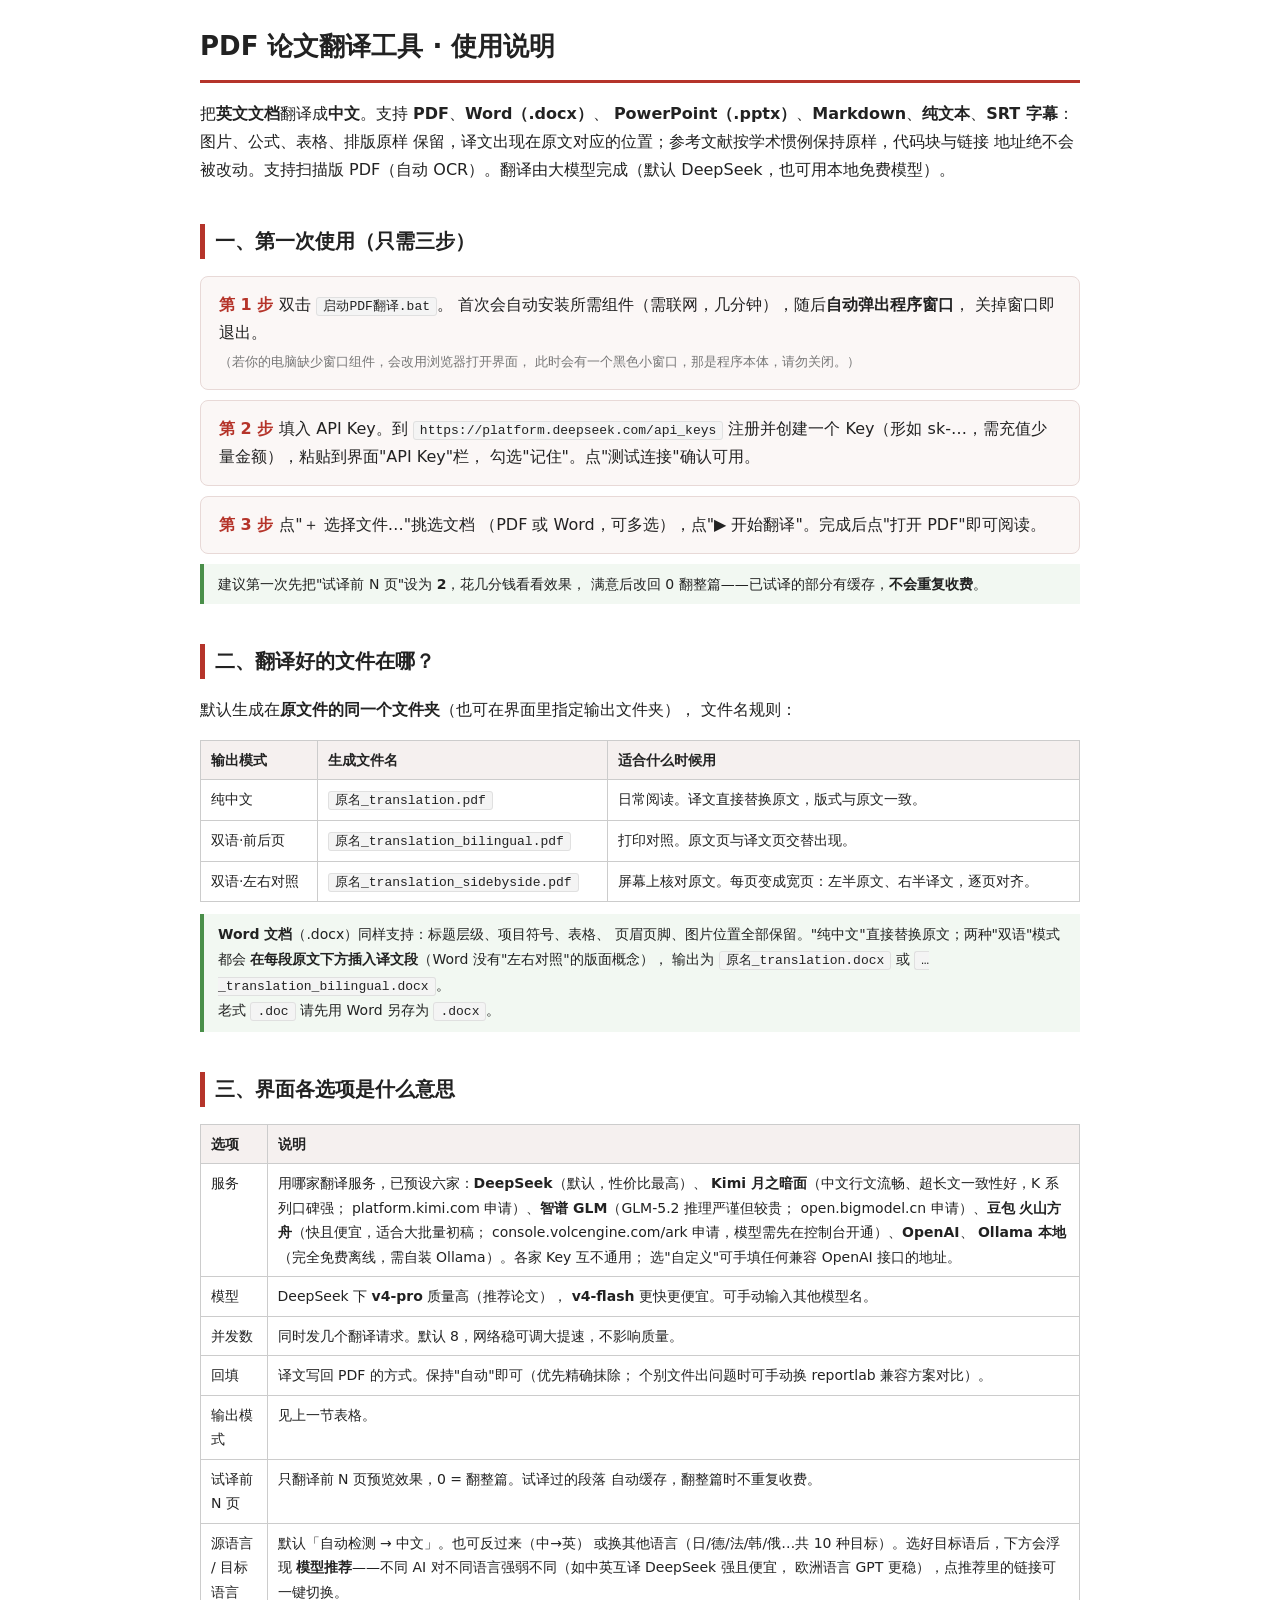
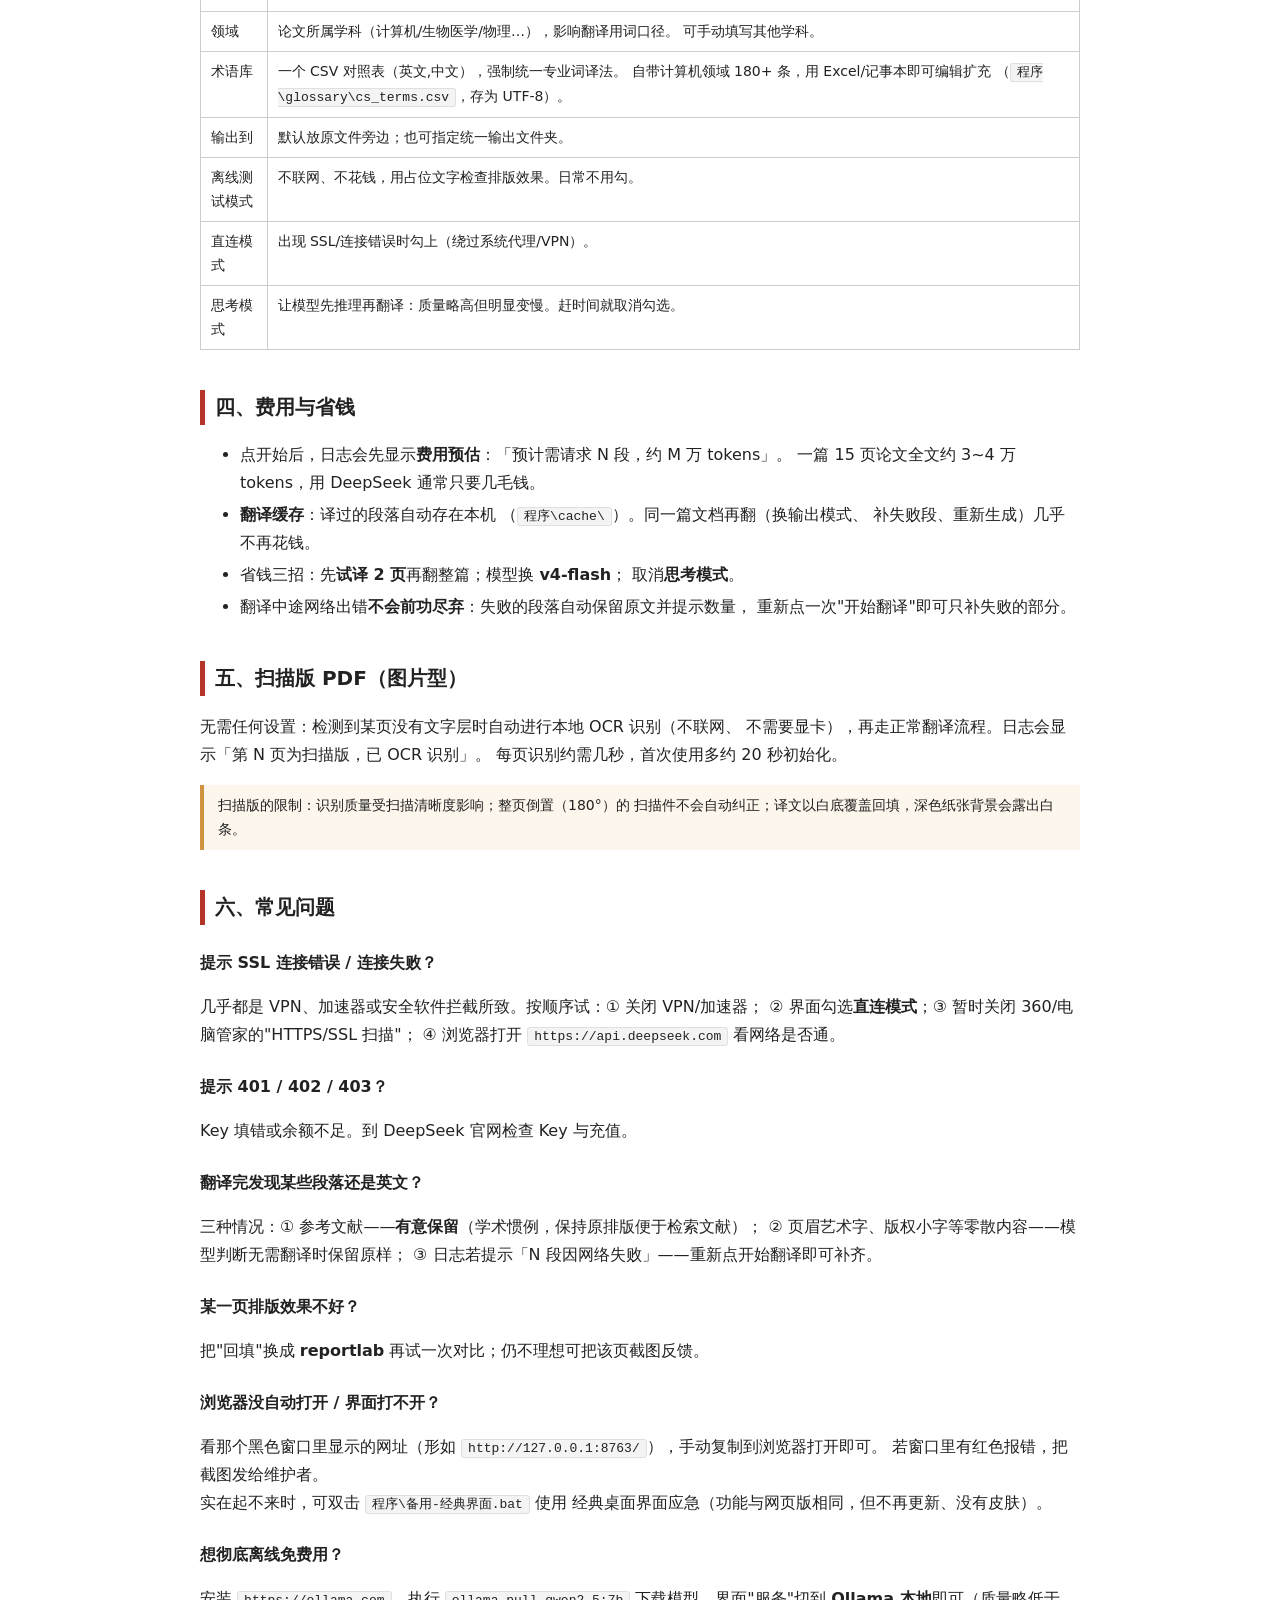
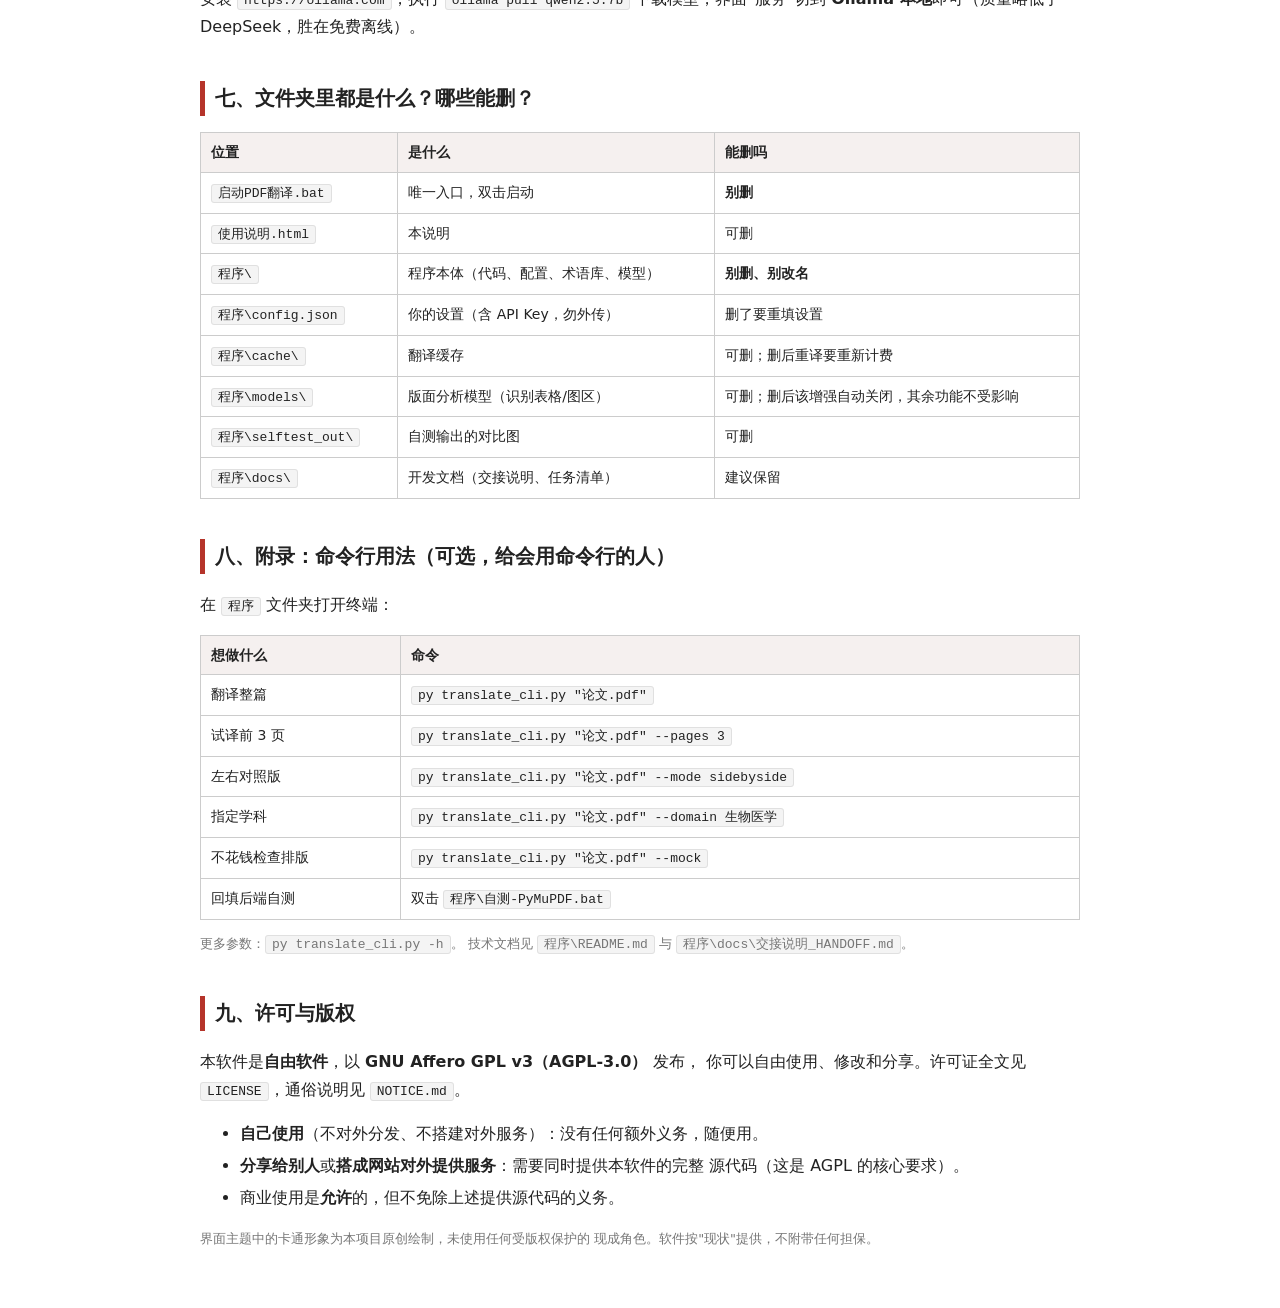
<file: 使用说明.html>
<!DOCTYPE html>
<html lang="zh-CN">
<head>
<meta charset="UTF-8">
<title>PDF 论文翻译工具 · 使用说明</title>
<style>
  body { font-family: "Microsoft YaHei UI", "Microsoft YaHei", system-ui, sans-serif;
         max-width: 880px; margin: 24px auto 80px; padding: 0 20px;
         color: #222; line-height: 1.75; }
  h1 { font-size: 26px; border-bottom: 3px solid #b5342a; padding-bottom: 10px; }
  h2 { font-size: 20px; margin-top: 40px; border-left: 5px solid #b5342a;
       padding-left: 10px; }
  h3 { font-size: 16px; margin-top: 24px; }
  table { border-collapse: collapse; width: 100%; margin: 12px 0; font-size: 14px; }
  th, td { border: 1px solid #ccc; padding: 7px 10px; text-align: left;
           vertical-align: top; }
  th { background: #f5f0ef; white-space: nowrap; }
  code, .path { background: #f4f4f4; border: 1px solid #e0e0e0; border-radius: 3px;
         padding: 1px 6px; font-family: Consolas, monospace; font-size: 13px; }
  .step { background: #fbf7f6; border: 1px solid #e8d9d7; border-radius: 8px;
          padding: 14px 18px; margin: 10px 0; }
  .step b.n { color: #b5342a; margin-right: 6px; }
  .tip { background: #f2f8f2; border-left: 4px solid #4a8f4a; padding: 8px 14px;
         margin: 10px 0; font-size: 14px; }
  .warn { background: #fdf6ec; border-left: 4px solid #d09440; padding: 8px 14px;
          margin: 10px 0; font-size: 14px; }
  .muted { color: #777; font-size: 13px; }
  li { margin: 4px 0; }
</style>
</head>
<body>

<h1>PDF 论文翻译工具 · 使用说明</h1>
<p>把<b>英文文档</b>翻译成<b>中文</b>。支持 <b>PDF</b>、<b>Word（.docx）</b>、
<b>PowerPoint（.pptx）</b>、<b>Markdown</b>、<b>纯文本</b>、<b>SRT 字幕</b>：图片、公式、表格、排版原样
保留，译文出现在原文对应的位置；参考文献按学术惯例保持原样，代码块与链接
地址绝不会被改动。支持扫描版 PDF（自动 OCR）。翻译由大模型完成（默认
DeepSeek，也可用本地免费模型）。</p>

<h2>一、第一次使用（只需三步）</h2>
<div class="step"><b class="n">第 1 步</b>双击 <span class="path">启动PDF翻译.bat</span>。
首次会自动安装所需组件（需联网，几分钟），随后<b>自动弹出程序窗口</b>，
关掉窗口即退出。
<br><span class="muted">（若你的电脑缺少窗口组件，会改用浏览器打开界面，
此时会有一个黑色小窗口，那是程序本体，请勿关闭。）</span></div>
<div class="step"><b class="n">第 2 步</b>填入 API Key。到
<span class="path">https://platform.deepseek.com/api_keys</span>
注册并创建一个 Key（形如 sk-…，需充值少量金额），粘贴到界面"API Key"栏，
勾选"记住"。点"测试连接"确认可用。</div>
<div class="step"><b class="n">第 3 步</b>点"＋ 选择文件…"挑选文档
（PDF 或 Word，可多选），点"▶ 开始翻译"。完成后点"打开 PDF"即可阅读。</div>
<div class="tip">建议第一次先把"试译前 N 页"设为 <b>2</b>，花几分钱看看效果，
满意后改回 0 翻整篇——已试译的部分有缓存，<b>不会重复收费</b>。</div>

<h2>二、翻译好的文件在哪？</h2>
<p>默认生成在<b>原文件的同一个文件夹</b>（也可在界面里指定输出文件夹），
文件名规则：</p>
<table>
<tr><th>输出模式</th><th>生成文件名</th><th>适合什么时候用</th></tr>
<tr><td>纯中文</td><td><code>原名_translation.pdf</code></td>
    <td>日常阅读。译文直接替换原文，版式与原文一致。</td></tr>
<tr><td>双语·前后页</td><td><code>原名_translation_bilingual.pdf</code></td>
    <td>打印对照。原文页与译文页交替出现。</td></tr>
<tr><td>双语·左右对照</td><td><code>原名_translation_sidebyside.pdf</code></td>
    <td>屏幕上核对原文。每页变成宽页：左半原文、右半译文，逐页对齐。</td></tr>
</table>
<div class="tip"><b>Word 文档</b>（.docx）同样支持：标题层级、项目符号、表格、
页眉页脚、图片位置全部保留。"纯中文"直接替换原文；两种"双语"模式都会
<b>在每段原文下方插入译文段</b>（Word 没有"左右对照"的版面概念），
输出为 <code>原名_translation.docx</code> 或 <code>…_translation_bilingual.docx</code>。
<br>老式 <code>.doc</code> 请先用 Word 另存为 <code>.docx</code>。</div>

<h2>三、界面各选项是什么意思</h2>
<table>
<tr><th>选项</th><th>说明</th></tr>
<tr><td>服务</td><td>用哪家翻译服务，已预设六家：<b>DeepSeek</b>（默认，性价比最高）、
<b>Kimi 月之暗面</b>（中文行文流畅、超长文一致性好，K 系列口碑强；
platform.kimi.com 申请）、<b>智谱 GLM</b>（GLM-5.2 推理严谨但较贵；
open.bigmodel.cn 申请）、<b>豆包 火山方舟</b>（快且便宜，适合大批量初稿；
console.volcengine.com/ark 申请，模型需先在控制台开通）、<b>OpenAI</b>、
<b>Ollama 本地</b>（完全免费离线，需自装 Ollama）。各家 Key 互不通用；
选"自定义"可手填任何兼容 OpenAI 接口的地址。</td></tr>
<tr><td>模型</td><td>DeepSeek 下 <b>v4-pro</b> 质量高（推荐论文），
<b>v4-flash</b> 更快更便宜。可手动输入其他模型名。</td></tr>
<tr><td>并发数</td><td>同时发几个翻译请求。默认 8，网络稳可调大提速，不影响质量。</td></tr>
<tr><td>回填</td><td>译文写回 PDF 的方式。保持"自动"即可（优先精确抹除；
个别文件出问题时可手动换 reportlab 兼容方案对比）。</td></tr>
<tr><td>输出模式</td><td>见上一节表格。</td></tr>
<tr><td>试译前 N 页</td><td>只翻译前 N 页预览效果，0 = 翻整篇。试译过的段落
自动缓存，翻整篇时不重复收费。</td></tr>
<tr><td>源语言 / 目标语言</td><td>默认「自动检测 → 中文」。也可反过来（中→英）
或换其他语言（日/德/法/韩/俄…共 10 种目标）。选好目标语后，下方会浮现
<b>模型推荐</b>——不同 AI 对不同语言强弱不同（如中英互译 DeepSeek 强且便宜，
欧洲语言 GPT 更稳），点推荐里的链接可一键切换。</td></tr>
<tr><td>领域</td><td>论文所属学科（计算机/生物医学/物理…），影响翻译用词口径。
可手动填写其他学科。</td></tr>
<tr><td>术语库</td><td>一个 CSV 对照表（英文,中文），强制统一专业词译法。
自带计算机领域 180+ 条，用 Excel/记事本即可编辑扩充
（<span class="path">程序\glossary\cs_terms.csv</span>，存为 UTF-8）。</td></tr>
<tr><td>输出到</td><td>默认放原文件旁边；也可指定统一输出文件夹。</td></tr>
<tr><td>离线测试模式</td><td>不联网、不花钱，用占位文字检查排版效果。日常不用勾。</td></tr>
<tr><td>直连模式</td><td>出现 SSL/连接错误时勾上（绕过系统代理/VPN）。</td></tr>
<tr><td>思考模式</td><td>让模型先推理再翻译：质量略高但明显变慢。赶时间就取消勾选。</td></tr>
</table>

<h2>四、费用与省钱</h2>
<ul>
<li>点开始后，日志会先显示<b>费用预估</b>：「预计需请求 N 段，约 M 万 tokens」。
一篇 15 页论文全文约 3~4 万 tokens，用 DeepSeek 通常只要几毛钱。</li>
<li><b>翻译缓存</b>：译过的段落自动存在本机
（<span class="path">程序\cache\</span>）。同一篇文档再翻（换输出模式、
补失败段、重新生成）几乎不再花钱。</li>
<li>省钱三招：先<b>试译 2 页</b>再翻整篇；模型换 <b>v4-flash</b>；
取消<b>思考模式</b>。</li>
<li>翻译中途网络出错<b>不会前功尽弃</b>：失败的段落自动保留原文并提示数量，
重新点一次"开始翻译"即可只补失败的部分。</li>
</ul>

<h2>五、扫描版 PDF（图片型）</h2>
<p>无需任何设置：检测到某页没有文字层时自动进行本地 OCR 识别（不联网、
不需要显卡），再走正常翻译流程。日志会显示「第 N 页为扫描版，已 OCR 识别」。
每页识别约需几秒，首次使用多约 20 秒初始化。</p>
<div class="warn">扫描版的限制：识别质量受扫描清晰度影响；整页倒置（180°）的
扫描件不会自动纠正；译文以白底覆盖回填，深色纸张背景会露出白条。</div>

<h2>六、常见问题</h2>
<h3>提示 SSL 连接错误 / 连接失败？</h3>
<p>几乎都是 VPN、加速器或安全软件拦截所致。按顺序试：① 关闭 VPN/加速器；
② 界面勾选<b>直连模式</b>；③ 暂时关闭 360/电脑管家的"HTTPS/SSL 扫描"；
④ 浏览器打开 <span class="path">https://api.deepseek.com</span> 看网络是否通。</p>
<h3>提示 401 / 402 / 403？</h3>
<p>Key 填错或余额不足。到 DeepSeek 官网检查 Key 与充值。</p>
<h3>翻译完发现某些段落还是英文？</h3>
<p>三种情况：① 参考文献——<b>有意保留</b>（学术惯例，保持原排版便于检索文献）；
② 页眉艺术字、版权小字等零散内容——模型判断无需翻译时保留原样；
③ 日志若提示「N 段因网络失败」——重新点开始翻译即可补齐。</p>
<h3>某一页排版效果不好？</h3>
<p>把"回填"换成 <b>reportlab</b> 再试一次对比；仍不理想可把该页截图反馈。</p>
<h3>浏览器没自动打开 / 界面打不开？</h3>
<p>看那个黑色窗口里显示的网址（形如
<span class="path">http://127.0.0.1:8763/</span>），手动复制到浏览器打开即可。
若窗口里有红色报错，把截图发给维护者。<br>
实在起不来时，可双击 <span class="path">程序\备用-经典界面.bat</span> 使用
经典桌面界面应急（功能与网页版相同，但不再更新、没有皮肤）。</p>
<h3>想彻底离线免费用？</h3>
<p>安装 <span class="path">https://ollama.com</span>，执行
<code>ollama pull qwen2.5:7b</code> 下载模型，界面"服务"切到
<b>Ollama 本地</b>即可（质量略低于 DeepSeek，胜在免费离线）。</p>

<h2>七、文件夹里都是什么？哪些能删？</h2>
<table>
<tr><th>位置</th><th>是什么</th><th>能删吗</th></tr>
<tr><td><span class="path">启动PDF翻译.bat</span></td><td>唯一入口，双击启动</td><td><b>别删</b></td></tr>
<tr><td><span class="path">使用说明.html</span></td><td>本说明</td><td>可删</td></tr>
<tr><td><span class="path">程序\</span></td><td>程序本体（代码、配置、术语库、模型）</td><td><b>别删、别改名</b></td></tr>
<tr><td><span class="path">程序\config.json</span></td><td>你的设置（含 API Key，勿外传）</td><td>删了要重填设置</td></tr>
<tr><td><span class="path">程序\cache\</span></td><td>翻译缓存</td><td>可删；删后重译要重新计费</td></tr>
<tr><td><span class="path">程序\models\</span></td><td>版面分析模型（识别表格/图区）</td><td>可删；删后该增强自动关闭，其余功能不受影响</td></tr>
<tr><td><span class="path">程序\selftest_out\</span></td><td>自测输出的对比图</td><td>可删</td></tr>
<tr><td><span class="path">程序\docs\</span></td><td>开发文档（交接说明、任务清单）</td><td>建议保留</td></tr>
</table>

<h2>八、附录：命令行用法（可选，给会用命令行的人）</h2>
<p>在 <span class="path">程序</span> 文件夹打开终端：</p>
<table>
<tr><th>想做什么</th><th>命令</th></tr>
<tr><td>翻译整篇</td><td><code>py translate_cli.py "论文.pdf"</code></td></tr>
<tr><td>试译前 3 页</td><td><code>py translate_cli.py "论文.pdf" --pages 3</code></td></tr>
<tr><td>左右对照版</td><td><code>py translate_cli.py "论文.pdf" --mode sidebyside</code></td></tr>
<tr><td>指定学科</td><td><code>py translate_cli.py "论文.pdf" --domain 生物医学</code></td></tr>
<tr><td>不花钱检查排版</td><td><code>py translate_cli.py "论文.pdf" --mock</code></td></tr>
<tr><td>回填后端自测</td><td>双击 <span class="path">程序\自测-PyMuPDF.bat</span></td></tr>
</table>
<p class="muted">更多参数：<code>py translate_cli.py -h</code>。
技术文档见 <span class="path">程序\README.md</span> 与
<span class="path">程序\docs\交接说明_HANDOFF.md</span>。</p>

<h2>九、许可与版权</h2>
<p>本软件是<b>自由软件</b>，以 <b>GNU Affero GPL v3（AGPL-3.0）</b> 发布，
你可以自由使用、修改和分享。许可证全文见
<span class="path">LICENSE</span>，通俗说明见 <span class="path">NOTICE.md</span>。</p>
<ul>
<li><b>自己使用</b>（不对外分发、不搭建对外服务）：没有任何额外义务，随便用。</li>
<li><b>分享给别人</b>或<b>搭成网站对外提供服务</b>：需要同时提供本软件的完整
源代码（这是 AGPL 的核心要求）。</li>
<li>商业使用是<b>允许</b>的，但不免除上述提供源代码的义务。</li>
</ul>
<p class="muted">界面主题中的卡通形象为本项目原创绘制，未使用任何受版权保护的
现成角色。软件按"现状"提供，不附带任何担保。</p>

</body>
</html>
</file>
